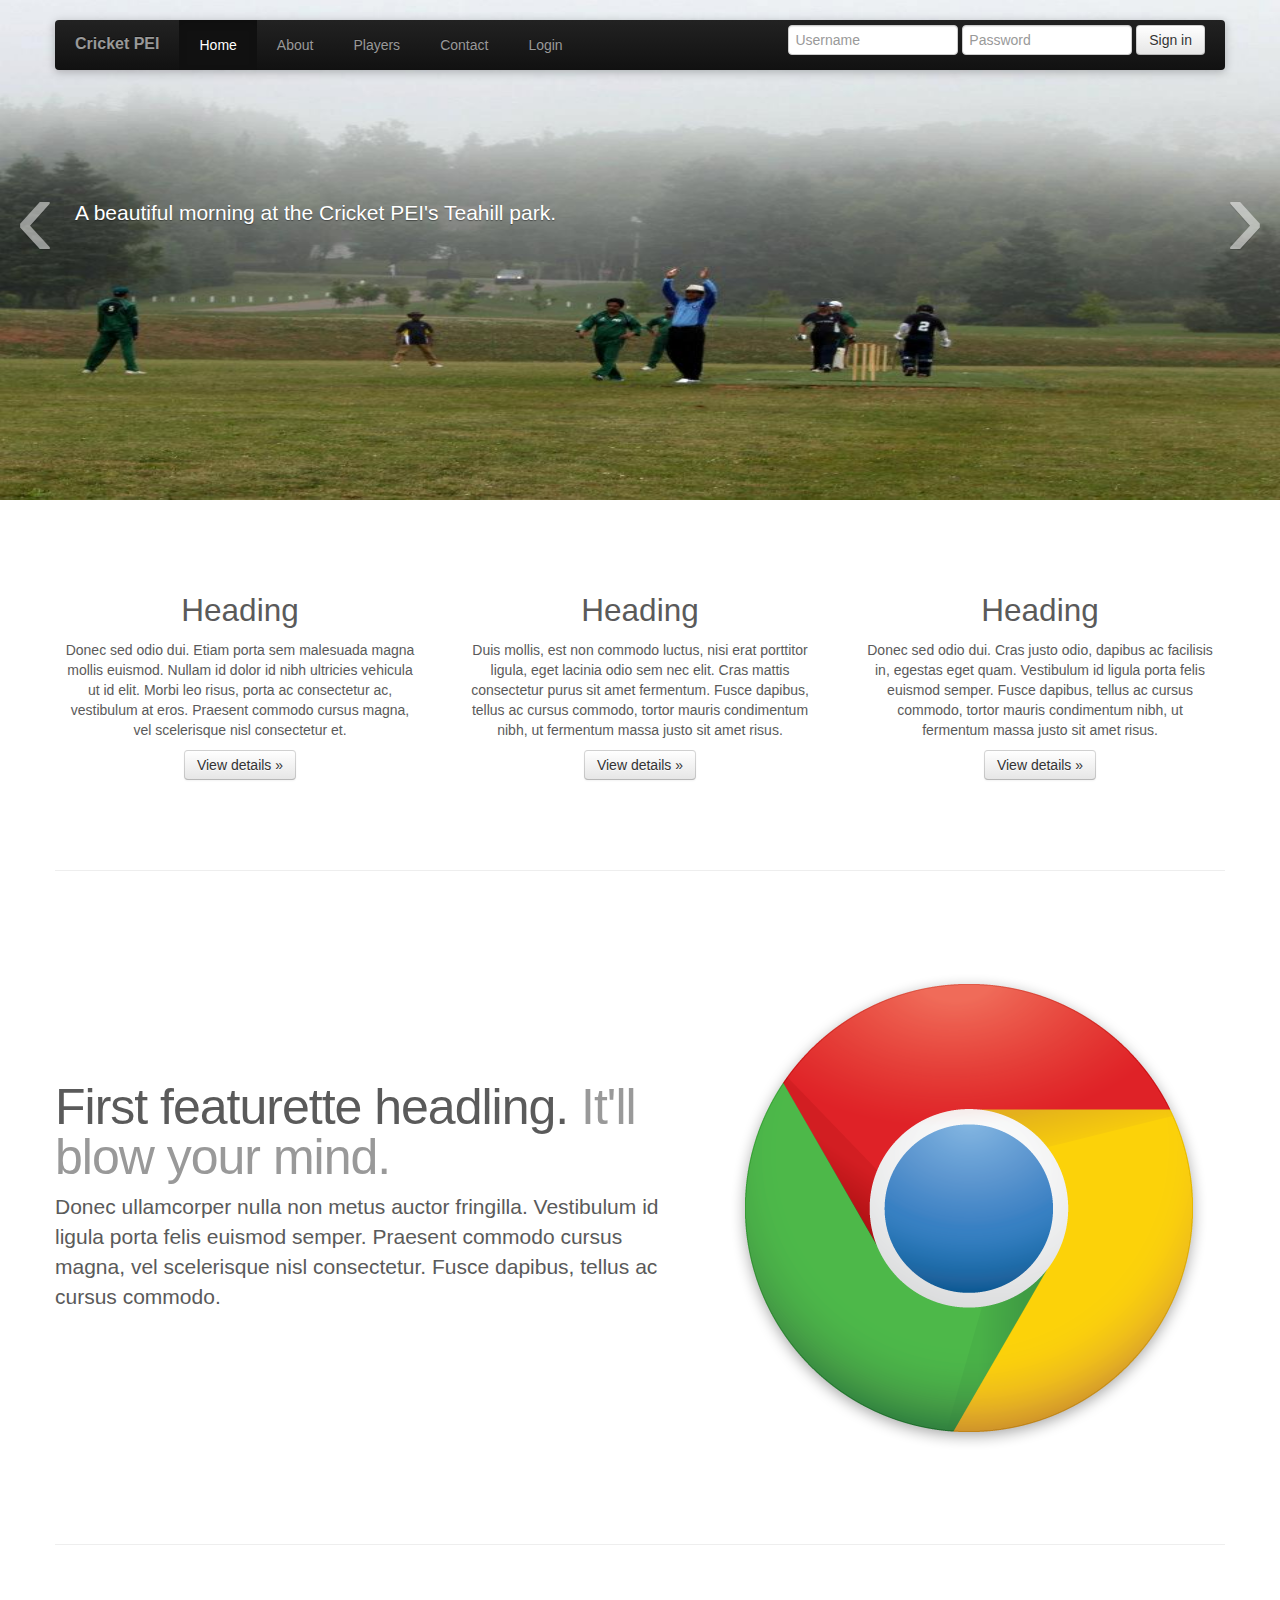
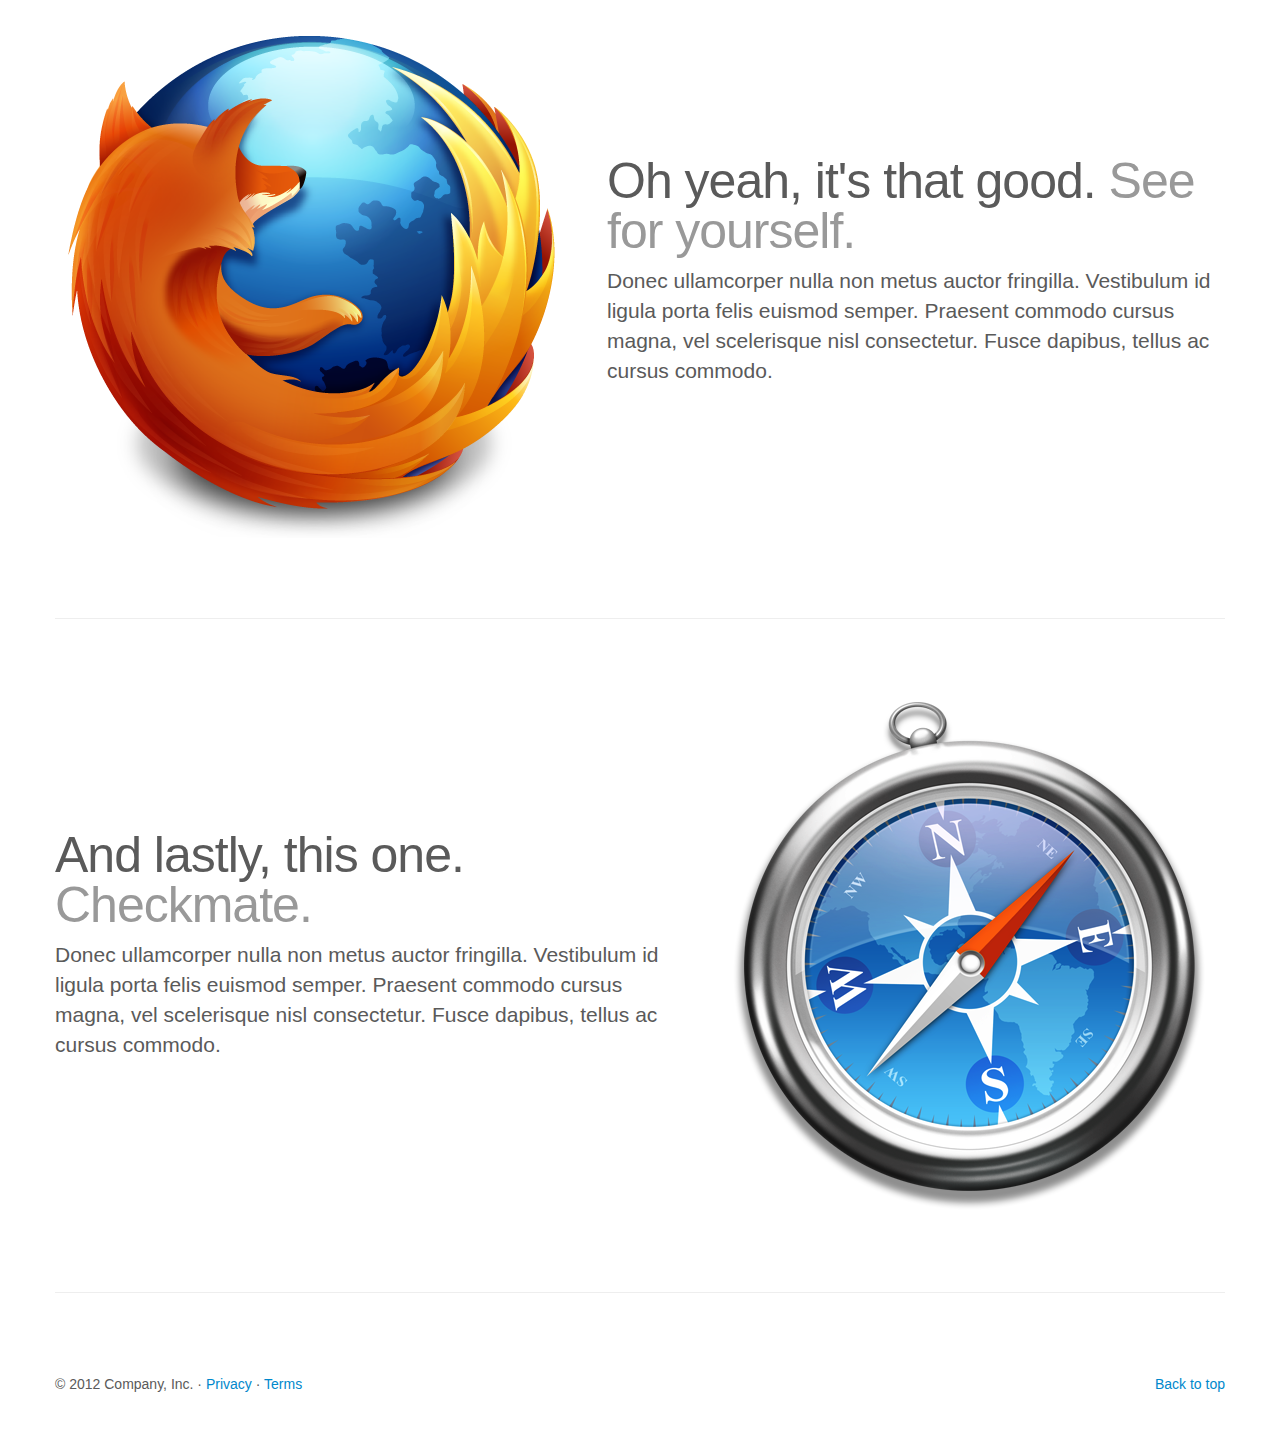
<file: index.html>
<!DOCTYPE html>
<html lang="en">
  <head>
    <meta charset="utf-8">
    <title>Cricket PEI &middot;</title>
    <meta name="viewport" content="width=device-width, initial-scale=1.0">
    <meta name="description" content="">
    <meta name="author" content="">

    <!-- Le styles -->
    <link href="res/css/bootstrap.css" rel="stylesheet">
    <link href="res/css/bootstrap-responsive.css" rel="stylesheet">
    <link href="res/css/style.css" rel="stylesheet">
    <style>

    /* GLOBAL STYLES
    -------------------------------------------------- */
    /* Padding below the footer and lighter body text */

    body {
      padding-bottom: 40px;
      color: #5a5a5a;
    }



    /* CUSTOMIZE THE NAVBAR
    -------------------------------------------------- */
    </style>

    <!-- HTML5 shim, for IE6-8 support of HTML5 elements -->
    <!--[if lt IE 9]>
      <script src="http://html5shim.googlecode.com/svn/trunk/html5.js"></script>
    <![endif]-->

    <!-- Fav and touch icons -->
    <link rel="apple-touch-icon-precomposed" sizes="144x144" href="res/ico/apple-touch-icon-144-precomposed.png">
    <link rel="apple-touch-icon-precomposed" sizes="114x114" href="res/ico/apple-touch-icon-114-precomposed.png">
      <link rel="apple-touch-icon-precomposed" sizes="72x72" href="res/ico/apple-touch-icon-72-precomposed.png">
                    <link rel="apple-touch-icon-precomposed" href="res/ico/apple-touch-icon-57-precomposed.png">
                                   <link rel="shortcut icon" href="res/ico/favicon.png">
  </head>

  <body>

    <!-- NAVBAR
    ================================================== -->
    <div class="navbar-wrapper">
      <!-- Wrap the .navbar in .container to center it within the absolutely positioned parent. -->
      <div class="container">

        <div class="navbar navbar-inverse">
          <div class="navbar-inner">
            <!-- Responsive Navbar Part 1: Button for triggering responsive navbar (not covered in tutorial). Include responsive CSS to utilize. -->
            <a class="btn btn-navbar" data-toggle="collapse" data-target=".nav-collapse">
              <span class="icon-bar"></span>
              <span class="icon-bar"></span>
              <span class="icon-bar"></span>
            </a>
            <a class="brand" href="index.html">Cricket PEI</a>
            <!-- Responsive Navbar Part 2: Place all navbar contents you want collapsed withing .navbar-collapse.collapse. -->
            <div class="nav-collapse collapse">
              <ul class="nav">
                <li class="active"><a href="index.html">Home</a></li>
                <li><a href="about.html">About</a></li>
                <li><a href="players.html">Players</a></li>
                <li><a href="contact.html">Contact</a></li>
                <li><a href="login.html">Login</a></li>
              </ul>
              <form class="navbar-form pull-right">
              <input class="span2" type="text" placeholder="Username">
              <input class="span2" type="password" placeholder="Password">
              <button type="submit" class="btn">Sign in</button>
            </form>
            </div><!--/.nav-collapse -->
          </div><!-- /.navbar-inner -->
        </div><!-- /.navbar -->

      </div> <!-- /.container -->
    </div><!-- /.navbar-wrapper -->



    <!-- Carousel
    ================================================== -->
    <div id="myCarousel" class="carousel slide">
      <div class="carousel-inner">
        <div class="item active">
          <img src="res/img/slide-01.jpg" alt="">
          <div class="container">
            <div class="carousel-caption">
              <p class="lead">A beautiful morning at the Cricket PEI's Teahill park.</p>
            </div>
          </div>
        </div>
        <div class="item">
          <img src="res/img/slide-02.jpg" alt="">
          <div class="container">
            <div class="carousel-caption">
             <!--  <h1>Another example headline.</h1>
              <p class="lead">Cras justo odio, dapibus ac facilisis in, egestas eget quam. Donec id elit non mi porta gravida at eget metus. Nullam id dolor id nibh ultricies vehicula ut id elit.</p>
              <a class="btn btn-large btn-primary" href="#">Learn more</a> -->
            </div>
          </div>
        </div>
        <div class="item">
          <img src="res/img/slide-03.jpg" alt="">
          <div class="container">
            <div class="carousel-caption">
             <!--  <h1>One more for good measure.</h1>
              <p class="lead">Cras justo odio, dapibus ac facilisis in, egestas eget quam. Donec id elit non mi porta gravida at eget metus. Nullam id dolor id nibh ultricies vehicula ut id elit.</p>
              <a class="btn btn-large btn-primary" href="#">Browse gallery</a> -->
            </div>
          </div>
        </div>
      </div>
      <a class="left carousel-control" href="#myCarousel" data-slide="prev">&lsaquo;</a>
      <a class="right carousel-control" href="#myCarousel" data-slide="next">&rsaquo;</a>
    </div><!-- /.carousel -->



    <!-- Marketing messaging and featurettes
    ================================================== -->
    <!-- Wrap the rest of the page in another container to center all the content. -->

    <div class="container marketing">

      <!-- Three columns of text below the carousel -->
      <div class="row">
        <div class="span4">
          <img class="img-circle" data-src="holder.js/140x140">
          <h2>Heading</h2>
          <p>Donec sed odio dui. Etiam porta sem malesuada magna mollis euismod. Nullam id dolor id nibh ultricies vehicula ut id elit. Morbi leo risus, porta ac consectetur ac, vestibulum at eros. Praesent commodo cursus magna, vel scelerisque nisl consectetur et.</p>
          <p><a class="btn" href="#">View details &raquo;</a></p>
        </div><!-- /.span4 -->
        <div class="span4">
          <img class="img-circle" data-src="holder.js/140x140">
          <h2>Heading</h2>
          <p>Duis mollis, est non commodo luctus, nisi erat porttitor ligula, eget lacinia odio sem nec elit. Cras mattis consectetur purus sit amet fermentum. Fusce dapibus, tellus ac cursus commodo, tortor mauris condimentum nibh, ut fermentum massa justo sit amet risus.</p>
          <p><a class="btn" href="#">View details &raquo;</a></p>
        </div><!-- /.span4 -->
        <div class="span4">
          <img class="img-circle" data-src="holder.js/140x140">
          <h2>Heading</h2>
          <p>Donec sed odio dui. Cras justo odio, dapibus ac facilisis in, egestas eget quam. Vestibulum id ligula porta felis euismod semper. Fusce dapibus, tellus ac cursus commodo, tortor mauris condimentum nibh, ut fermentum massa justo sit amet risus.</p>
          <p><a class="btn" href="#">View details &raquo;</a></p>
        </div><!-- /.span4 -->
      </div><!-- /.row -->


      <!-- START THE FEATURETTES -->

      <hr class="featurette-divider">

      <div class="featurette">
        <img class="featurette-image pull-right" src="res/img/browser-icon-chrome.png">
        <h2 class="featurette-heading">First featurette headling. <span class="muted">It'll blow your mind.</span></h2>
        <p class="lead">Donec ullamcorper nulla non metus auctor fringilla. Vestibulum id ligula porta felis euismod semper. Praesent commodo cursus magna, vel scelerisque nisl consectetur. Fusce dapibus, tellus ac cursus commodo.</p>
      </div>

      <hr class="featurette-divider">

      <div class="featurette">
        <img class="featurette-image pull-left" src="res/img/browser-icon-firefox.png">
        <h2 class="featurette-heading">Oh yeah, it's that good. <span class="muted">See for yourself.</span></h2>
        <p class="lead">Donec ullamcorper nulla non metus auctor fringilla. Vestibulum id ligula porta felis euismod semper. Praesent commodo cursus magna, vel scelerisque nisl consectetur. Fusce dapibus, tellus ac cursus commodo.</p>
      </div>

      <hr class="featurette-divider">

      <div class="featurette">
        <img class="featurette-image pull-right" src="res/img/browser-icon-safari.png">
        <h2 class="featurette-heading">And lastly, this one. <span class="muted">Checkmate.</span></h2>
        <p class="lead">Donec ullamcorper nulla non metus auctor fringilla. Vestibulum id ligula porta felis euismod semper. Praesent commodo cursus magna, vel scelerisque nisl consectetur. Fusce dapibus, tellus ac cursus commodo.</p>
      </div>

      <hr class="featurette-divider">

      <!-- /END THE FEATURETTES -->


      <!-- FOOTER -->
      <footer>
        <p class="pull-right"><a href="#">Back to top</a></p>
        <p>&copy; 2012 Company, Inc. &middot; <a href="#">Privacy</a> &middot; <a href="#">Terms</a></p>
      </footer>

    </div><!-- /.container -->



    <!-- Le javascript
    ================================================== -->
    <!-- Placed at the end of the document so the pages load faster -->
    <script src="res/js/bootstrap.min.js"></script>
    <script src="res/js/jquery.js"></script>
    <script src="res/js/bootstrap-transition.js"></script>
    <script src="res/js/bootstrap-alert.js"></script>
    <script src="res/js/bootstrap-modal.js"></script>
    <script src="res/js/bootstrap-dropdown.js"></script>
    <script src="res/js/bootstrap-scrollspy.js"></script>
    <script src="res/js/bootstrap-tab.js"></script>
    <script src="res/js/bootstrap-tooltip.js"></script>
    <script src="res/js/bootstrap-popover.js"></script>
    <script src="res/js/bootstrap-button.js"></script>
    <script src="res/js/bootstrap-collapse.js"></script>
    <script src="res/js/bootstrap-carousel.js"></script>
    <script src="res/js/bootstrap-typeahead.js"></script>
    <script>
      !function ($) {
        $(function(){
          // carousel demo
          $('#myCarousel').carousel()
        })
      }(window.jQuery)
    </script>
  </body>
</html>
</file>
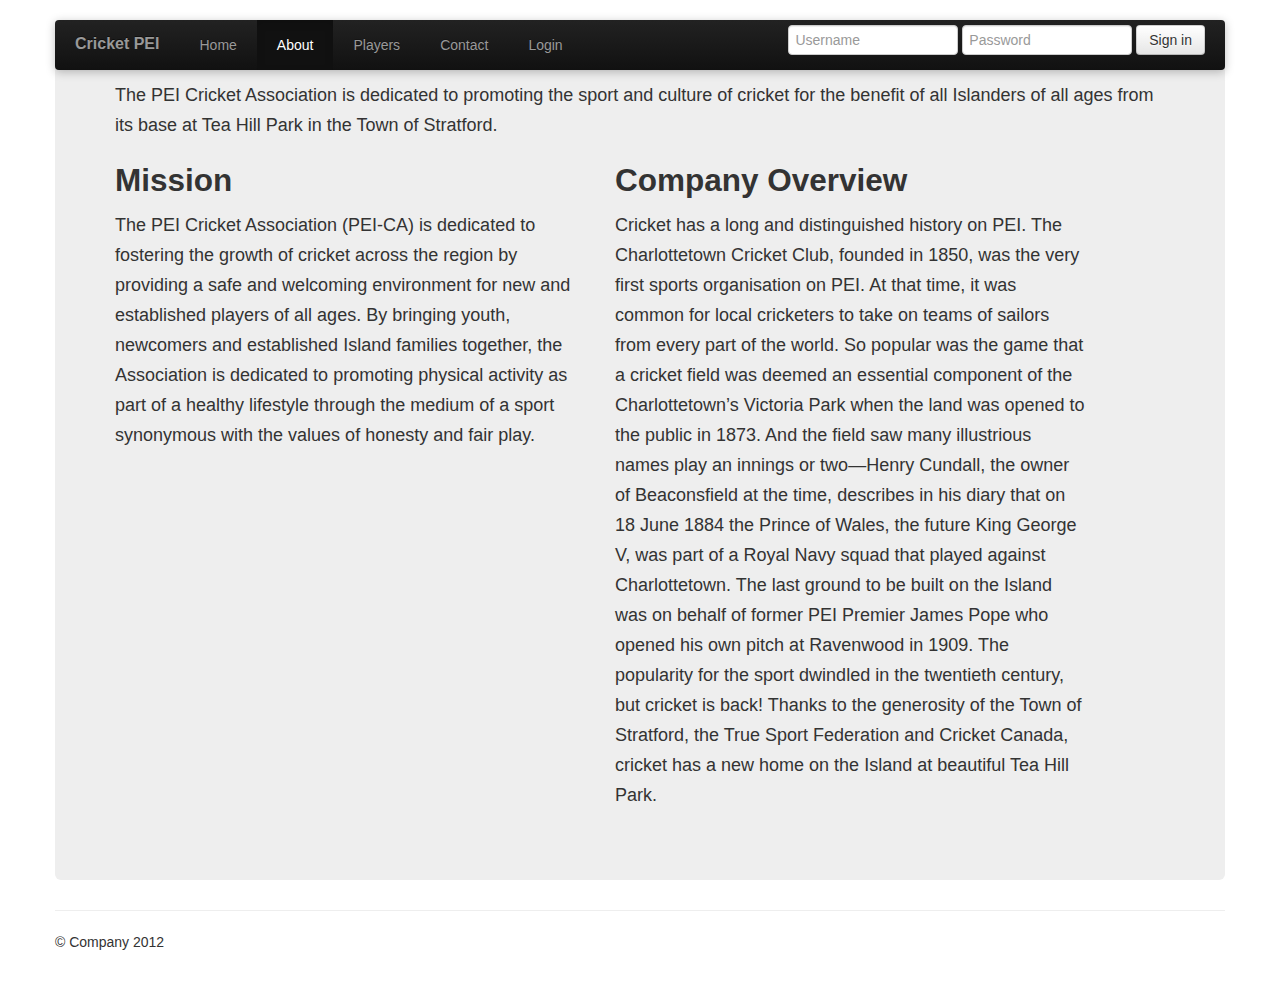
<file: about.html>
<!DOCTYPE html>
<html lang="en">
  <head>
    <meta charset="utf-8">
    <title>About &middot; Cricket PEI</title>
    <meta name="viewport" content="width=device-width, initial-scale=1.0">
    <meta name="description" content="">
    <meta name="author" content="">

    <!-- Le styles -->
    <link href="res/css/bootstrap.css" rel="stylesheet">
    <style type="text/css">
      body {
        padding-top: 20px;
        padding-bottom: 40px;
      }
    </style>
    <link href="res/css/bootstrap-responsive.css" rel="stylesheet">
    <link href="res/css/style.css" rel="stylesheet">

    <!-- HTML5 shim, for IE6-8 support of HTML5 elements -->
    <!--[if lt IE 9]>
      <script src="http://html5shim.googlecode.com/svn/trunk/html5.js"></script>
    <![endif]-->

    <!-- Fav and touch icons -->
    <link rel="apple-touch-icon-precomposed" sizes="144x144" href="res/ico/apple-touch-icon-144-precomposed.png">
    <link rel="apple-touch-icon-precomposed" sizes="114x114" href="res/ico/apple-touch-icon-114-precomposed.png">
      <link rel="apple-touch-icon-precomposed" sizes="72x72" href="res/ico/apple-touch-icon-72-precomposed.png">
                    <link rel="apple-touch-icon-precomposed" href="res/ico/apple-touch-icon-57-precomposed.png">
                                   <link rel="shortcut icon" href="res/ico/favicon.png">
  </head>

  <body>

    <!-- NAVBAR
    ================================================== -->
    <div class="navbar-wrapper">
      <!-- Wrap the .navbar in .container to center it within the absolutely positioned parent. -->
      <div class="container">

        <div class="navbar navbar-inverse">
          <div class="navbar-inner">
            <!-- Responsive Navbar Part 1: Button for triggering responsive navbar (not covered in tutorial). Include responsive CSS to utilize. -->
            <a class="btn btn-navbar" data-toggle="collapse" data-target=".nav-collapse">
              <span class="icon-bar"></span>
              <span class="icon-bar"></span>
              <span class="icon-bar"></span>
            </a>
            <a class="brand" href="index.html">Cricket PEI</a>
            <!-- Responsive Navbar Part 2: Place all navbar contents you want collapsed withing .navbar-collapse.collapse. -->
            <div class="nav-collapse collapse">
              <ul class="nav">
                <li><a href="index.html">Home</a></li>
                <li class="active"><a href="about.html">About</a></li>
                <li><a href="players.html">Players</a></li>
                <li><a href="contact.html">Contact</a></li>
                <li><a href="login.html">Login</a></li>
              </ul>
              <form class="navbar-form pull-right">
              <input class="span2" type="text" placeholder="Username">
              <input class="span2" type="password" placeholder="Password">
              <button type="submit" class="btn">Sign in</button>
            </form>
            </div><!--/.nav-collapse -->
          </div><!-- /.navbar-inner -->
        </div><!-- /.navbar -->

      </div> <!-- /.container -->
    </div><!-- /.navbar-wrapper -->

    <div class="container">

      <!-- Main hero unit for a primary marketing message or call to action -->
      <div class="hero-unit">
        <p>The PEI Cricket Association is dedicated to promoting the sport and culture of cricket for the benefit of all Islanders of all ages from its base at Tea Hill Park in the Town of Stratford.</p>

        <div class="row">
        <div class="span5">
          <h2>Mission</h2>
          <p>The PEI Cricket Association (PEI-CA) is dedicated to fostering the growth of cricket across the region by providing a safe and welcoming environment for new and established players of all ages. 

By bringing youth, newcomers and established Island families together, the Association is dedicated to promoting physical activity as part of a healthy lifestyle through the medium of a sport synonymous with the values of honesty and fair play. </p>
        </div>
        <div class="span5">
          <h2>Company Overview</h2>
          <p>Cricket has a long and distinguished history on PEI.

The Charlottetown Cricket Club, founded in 1850, was the very first sports organisation on PEI. At that time, it was common for local cricketers to take on teams of sailors from every part of the world. So popular was the game that a cricket field was deemed an essential component of the Charlottetown’s Victoria Park when the land was opened to the public in 1873. And the field saw many illustrious names play an innings or two—Henry Cundall, the owner of Beaconsfield at the time, describes in his diary that on 18 June 1884 the Prince of Wales, the future King George V, was part of a Royal Navy squad that played against Charlottetown. The last ground to be built on the Island was on behalf of former PEI Premier James Pope who opened his own pitch at Ravenwood in 1909.

The popularity for the sport dwindled in the twentieth century, but cricket is back! Thanks to the generosity of the Town of Stratford, the True Sport Federation and Cricket Canada, cricket has a new home on the Island at beautiful Tea Hill Park.</p>
       </div>
      </div>
      </div>

      <!-- Example row of columns -->

      <hr>

      <footer>
        <p>&copy; Company 2012</p>
      </footer>

    </div> <!-- /container -->

    <!-- Le javascript
    ================================================== -->
    <!-- Placed at the end of the document so the pages load faster -->
    <script src="res/js/jquery.js"></script>
    <script src="res/js/bootstrap-transition.js"></script>
    <script src="res/js/bootstrap-alert.js"></script>
    <script src="res/js/bootstrap-modal.js"></script>
    <script src="res/js/bootstrap-dropdown.js"></script>
    <script src="res/js/bootstrap-scrollspy.js"></script>
    <script src="res/js/bootstrap-tab.js"></script>
    <script src="res/js/bootstrap-tooltip.js"></script>
    <script src="res/js/bootstrap-popover.js"></script>
    <script src="res/js/bootstrap-button.js"></script>
    <script src="res/js/bootstrap-collapse.js"></script>
    <script src="res/js/bootstrap-carousel.js"></script>
    <script src="res/js/bootstrap-typeahead.js"></script>

  </body>
</html>
</file>
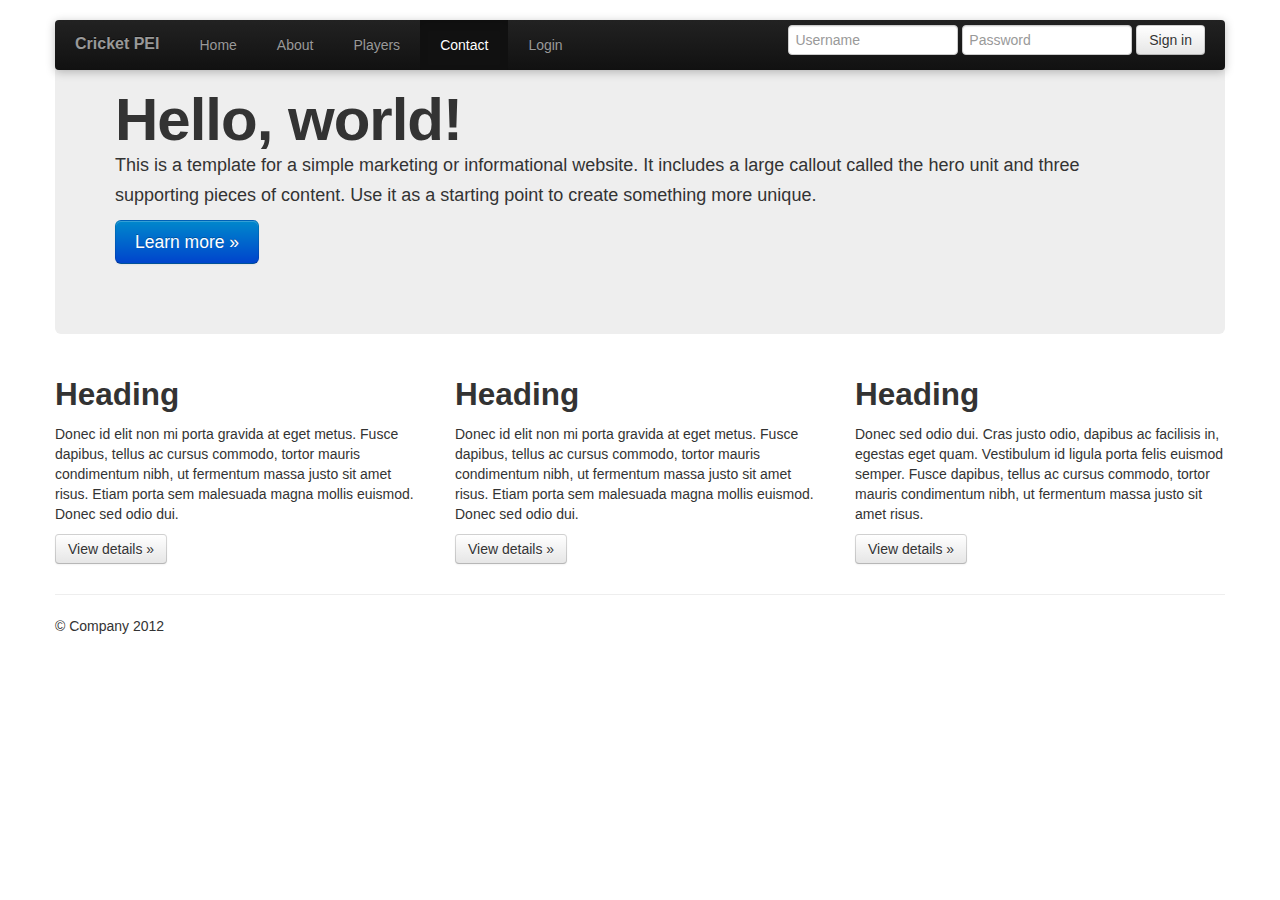
<file: contact.html>
<!DOCTYPE html>
<html lang="en">
  <head>
    <meta charset="utf-8">
    <title>Contact &middot; Cricket PEI</title>
    <meta name="viewport" content="width=device-width, initial-scale=1.0">
    <meta name="description" content="">
    <meta name="author" content="">

    <!-- Le styles -->
    <link href="res/css/bootstrap.css" rel="stylesheet">
    <style type="text/css">
      body {
        padding-top: 20px;
        padding-bottom: 40px;
      }
    </style>
    <link href="res/css/bootstrap-responsive.css" rel="stylesheet">
    <link href="res/css/style.css" rel="stylesheet">

    <!-- HTML5 shim, for IE6-8 support of HTML5 elements -->
    <!--[if lt IE 9]>
      <script src="http://html5shim.googlecode.com/svn/trunk/html5.js"></script>
    <![endif]-->

    <!-- Fav and touch icons -->
    <link rel="apple-touch-icon-precomposed" sizes="144x144" href="res/ico/apple-touch-icon-144-precomposed.png">
    <link rel="apple-touch-icon-precomposed" sizes="114x114" href="res/ico/apple-touch-icon-114-precomposed.png">
      <link rel="apple-touch-icon-precomposed" sizes="72x72" href="res/ico/apple-touch-icon-72-precomposed.png">
                    <link rel="apple-touch-icon-precomposed" href="res/ico/apple-touch-icon-57-precomposed.png">
                                   <link rel="shortcut icon" href="res/ico/favicon.png">
  </head>

  <body>

    <!-- NAVBAR
    ================================================== -->
    <div class="navbar-wrapper">
      <!-- Wrap the .navbar in .container to center it within the absolutely positioned parent. -->
      <div class="container">

        <div class="navbar navbar-inverse">
          <div class="navbar-inner">
            <!-- Responsive Navbar Part 1: Button for triggering responsive navbar (not covered in tutorial). Include responsive CSS to utilize. -->
            <a class="btn btn-navbar" data-toggle="collapse" data-target=".nav-collapse">
              <span class="icon-bar"></span>
              <span class="icon-bar"></span>
              <span class="icon-bar"></span>
            </a>
            <a class="brand" href="index.html">Cricket PEI</a>
            <!-- Responsive Navbar Part 2: Place all navbar contents you want collapsed withing .navbar-collapse.collapse. -->
            <div class="nav-collapse collapse">
              <ul class="nav">
                <li><a href="index.html">Home</a></li>
                <li><a href="about.html">About</a></li>
                <li><a href="players.html">Players</a></li>
                <li class="active"><a href="contact.html">Contact</a></li>
                <li><a href="login.html">Login</a></li>
              </ul>
              <form class="navbar-form pull-right">
              <input class="span2" type="text" placeholder="Username">
              <input class="span2" type="password" placeholder="Password">
              <button type="submit" class="btn">Sign in</button>
            </form>
            </div><!--/.nav-collapse -->
          </div><!-- /.navbar-inner -->
        </div><!-- /.navbar -->

      </div> <!-- /.container -->
    </div><!-- /.navbar-wrapper -->

    <div class="container">

      <!-- Main hero unit for a primary marketing message or call to action -->
      <div class="hero-unit">
        <h1>Hello, world!</h1>
        <p>This is a template for a simple marketing or informational website. It includes a large callout called the hero unit and three supporting pieces of content. Use it as a starting point to create something more unique.</p>
        <p><a class="btn btn-primary btn-large">Learn more &raquo;</a></p>
      </div>

      <!-- Example row of columns -->
      <div class="row">
        <div class="span4">
          <h2>Heading</h2>
          <p>Donec id elit non mi porta gravida at eget metus. Fusce dapibus, tellus ac cursus commodo, tortor mauris condimentum nibh, ut fermentum massa justo sit amet risus. Etiam porta sem malesuada magna mollis euismod. Donec sed odio dui. </p>
          <p><a class="btn" href="#">View details &raquo;</a></p>
        </div>
        <div class="span4">
          <h2>Heading</h2>
          <p>Donec id elit non mi porta gravida at eget metus. Fusce dapibus, tellus ac cursus commodo, tortor mauris condimentum nibh, ut fermentum massa justo sit amet risus. Etiam porta sem malesuada magna mollis euismod. Donec sed odio dui. </p>
          <p><a class="btn" href="#">View details &raquo;</a></p>
       </div>
        <div class="span4">
          <h2>Heading</h2>
          <p>Donec sed odio dui. Cras justo odio, dapibus ac facilisis in, egestas eget quam. Vestibulum id ligula porta felis euismod semper. Fusce dapibus, tellus ac cursus commodo, tortor mauris condimentum nibh, ut fermentum massa justo sit amet risus.</p>
          <p><a class="btn" href="#">View details &raquo;</a></p>
        </div>
      </div>

      <hr>

      <footer>
        <p>&copy; Company 2012</p>
      </footer>

    </div> <!-- /container -->

    <!-- Le javascript
    ================================================== -->
    <!-- Placed at the end of the document so the pages load faster -->
    <script src="res/js/jquery.js"></script>
    <script src="res/js/bootstrap-transition.js"></script>
    <script src="res/js/bootstrap-alert.js"></script>
    <script src="res/js/bootstrap-modal.js"></script>
    <script src="res/js/bootstrap-dropdown.js"></script>
    <script src="res/js/bootstrap-scrollspy.js"></script>
    <script src="res/js/bootstrap-tab.js"></script>
    <script src="res/js/bootstrap-tooltip.js"></script>
    <script src="res/js/bootstrap-popover.js"></script>
    <script src="res/js/bootstrap-button.js"></script>
    <script src="res/js/bootstrap-collapse.js"></script>
    <script src="res/js/bootstrap-carousel.js"></script>
    <script src="res/js/bootstrap-typeahead.js"></script>

  </body>
</html>
</file>
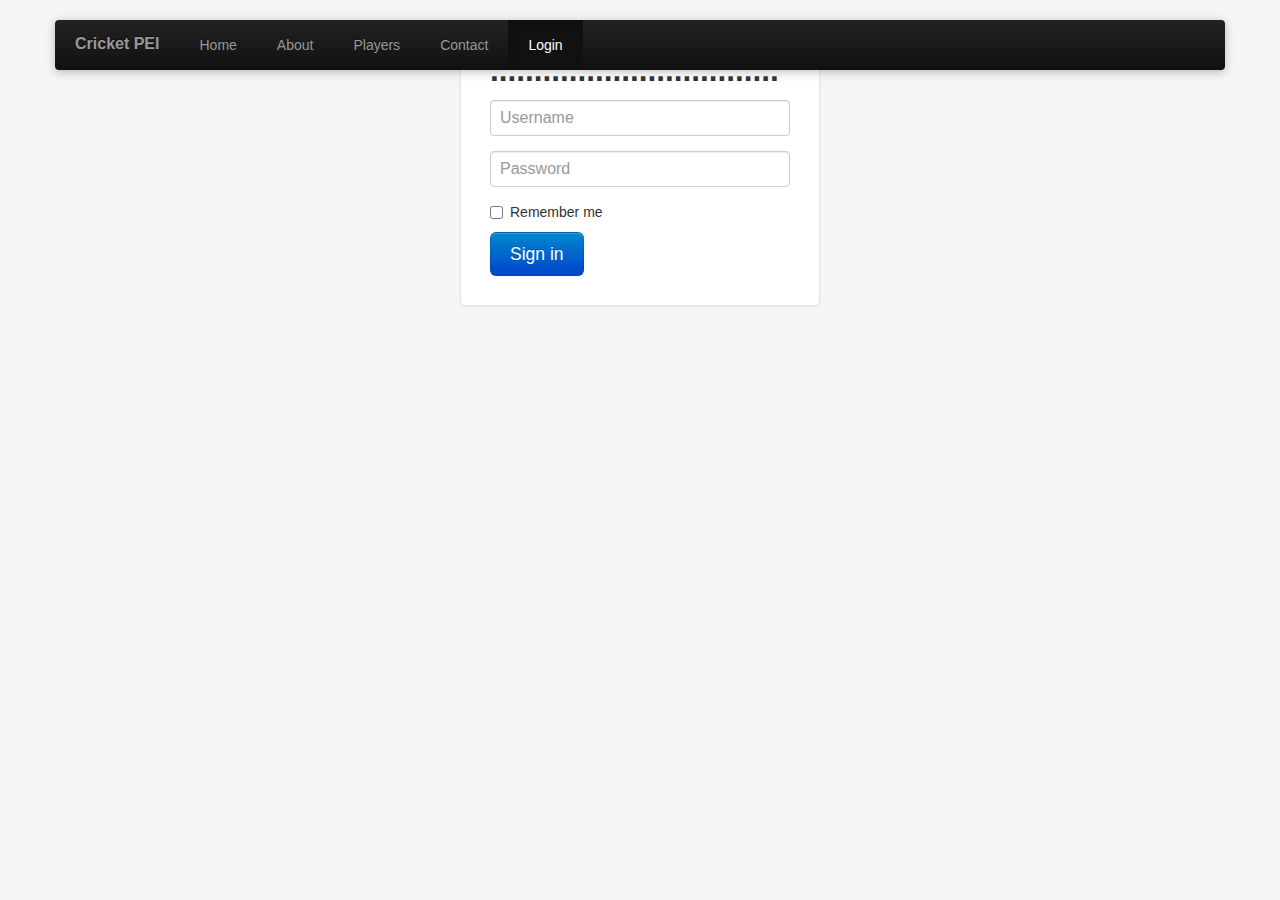
<file: login.html>
<!DOCTYPE html>
<html lang="en">
  <head>
    <meta charset="utf-8">
    <title>Sign in &middot; Cricket PEI</title>
    <meta name="viewport" content="width=device-width, initial-scale=1.0">
    <meta name="description" content="">
    <meta name="author" content="">

    <!-- Le styles -->
    <link href="res/css/bootstrap.css" rel="stylesheet">
    <style type="text/css">
      body {
        padding-top: 20px;
        padding-bottom: 40px;
        background-color: #f5f5f5;
      }

      .form-signin {
        max-width: 300px;
        padding: 19px 29px 29px;
        margin: 0 auto 20px;
        background-color: #fff;
        border: 1px solid #e5e5e5;
        -webkit-border-radius: 5px;
           -moz-border-radius: 5px;
                border-radius: 5px;
        -webkit-box-shadow: 0 1px 2px rgba(0,0,0,.05);
           -moz-box-shadow: 0 1px 2px rgba(0,0,0,.05);
                box-shadow: 0 1px 2px rgba(0,0,0,.05);
      }
      .form-signin .form-signin-heading,
      .form-signin .checkbox {
        margin-bottom: 10px;
      }
      .form-signin input[type="text"],
      .form-signin input[type="password"] {
        font-size: 16px;
        height: auto;
        margin-bottom: 15px;
        padding: 7px 9px;
      }

    </style>
    <link href="res/css/bootstrap-responsive.css" rel="stylesheet">
    <link href="res/css/style.css" rel="stylesheet">

    <!-- HTML5 shim, for IE6-8 support of HTML5 elements -->
    <!--[if lt IE 9]>
      <script src="http://html5shim.googlecode.com/svn/trunk/html5.js"></script>
    <![endif]-->

    <!-- Fav and touch icons -->
    <link rel="apple-touch-icon-precomposed" sizes="144x144" href="res/ico/apple-touch-icon-144-precomposed.png">
    <link rel="apple-touch-icon-precomposed" sizes="114x114" href="res/ico/apple-touch-icon-114-precomposed.png">
      <link rel="apple-touch-icon-precomposed" sizes="72x72" href="res/ico/apple-touch-icon-72-precomposed.png">
                    <link rel="apple-touch-icon-precomposed" href="res/ico/apple-touch-icon-57-precomposed.png">
                                   <link rel="shortcut icon" href="res/ico/favicon.png">
  </head>

  <body>
<!-- NAVBAR
    ================================================== -->
    <div class="navbar-wrapper">
      <!-- Wrap the .navbar in .container to center it within the absolutely positioned parent. -->
      <div class="container">

        <div class="navbar navbar-inverse">
          <div class="navbar-inner">
            <!-- Responsive Navbar Part 1: Button for triggering responsive navbar (not covered in tutorial). Include responsive CSS to utilize. -->
            <a class="btn btn-navbar" data-toggle="collapse" data-target=".nav-collapse">
              <span class="icon-bar"></span>
              <span class="icon-bar"></span>
              <span class="icon-bar"></span>
            </a>
            <a class="brand" href="index.html">Cricket PEI</a>
            <!-- Responsive Navbar Part 2: Place all navbar contents you want collapsed withing .navbar-collapse.collapse. -->
            <div class="nav-collapse collapse">
              <ul class="nav">
                <li><a href="index.html">Home</a></li>
                <li><a href="about.html">About</a></li>
                <li><a href="players.html">Players</a></li>
                <li><a href="contact.html">Contact</a></li>
                <li class="active"><a href="login.html">Login</a></li>
              </ul>
            </div><!--/.nav-collapse -->
          </div><!-- /.navbar-inner -->
        </div><!-- /.navbar -->

      </div> <!-- /.container -->
    </div><!-- /.navbar-wrapper -->

    <div class="container">

      <form class="form-signin">
        <h2 class="form-signin-heading">.................................</h2>
        <input type="text" class="input-block-level" placeholder="Username">
        <input type="password" class="input-block-level" placeholder="Password">
        <label class="checkbox">
          <input type="checkbox" value="remember-me"> Remember me
        </label>
        <button class="btn btn-large btn-primary" type="submit">Sign in</button>
      </form>

    </div> <!-- /container -->

    <!-- Le javascript
    ================================================== -->
    <!-- Placed at the end of the document so the pages load faster -->
    <script src="res/js/jquery.js"></script>
    <script src="res/js/bootstrap-transition.js"></script>
    <script src="res/js/bootstrap-alert.js"></script>
    <script src="res/js/bootstrap-modal.js"></script>
    <script src="res/js/bootstrap-dropdown.js"></script>
    <script src="res/js/bootstrap-scrollspy.js"></script>
    <script src="res/js/bootstrap-tab.js"></script>
    <script src="res/js/bootstrap-tooltip.js"></script>
    <script src="res/js/bootstrap-popover.js"></script>
    <script src="res/js/bootstrap-button.js"></script>
    <script src="res/js/bootstrap-collapse.js"></script>
    <script src="res/js/bootstrap-carousel.js"></script>
    <script src="res/js/bootstrap-typeahead.js"></script>

  </body>
</html>
</file>
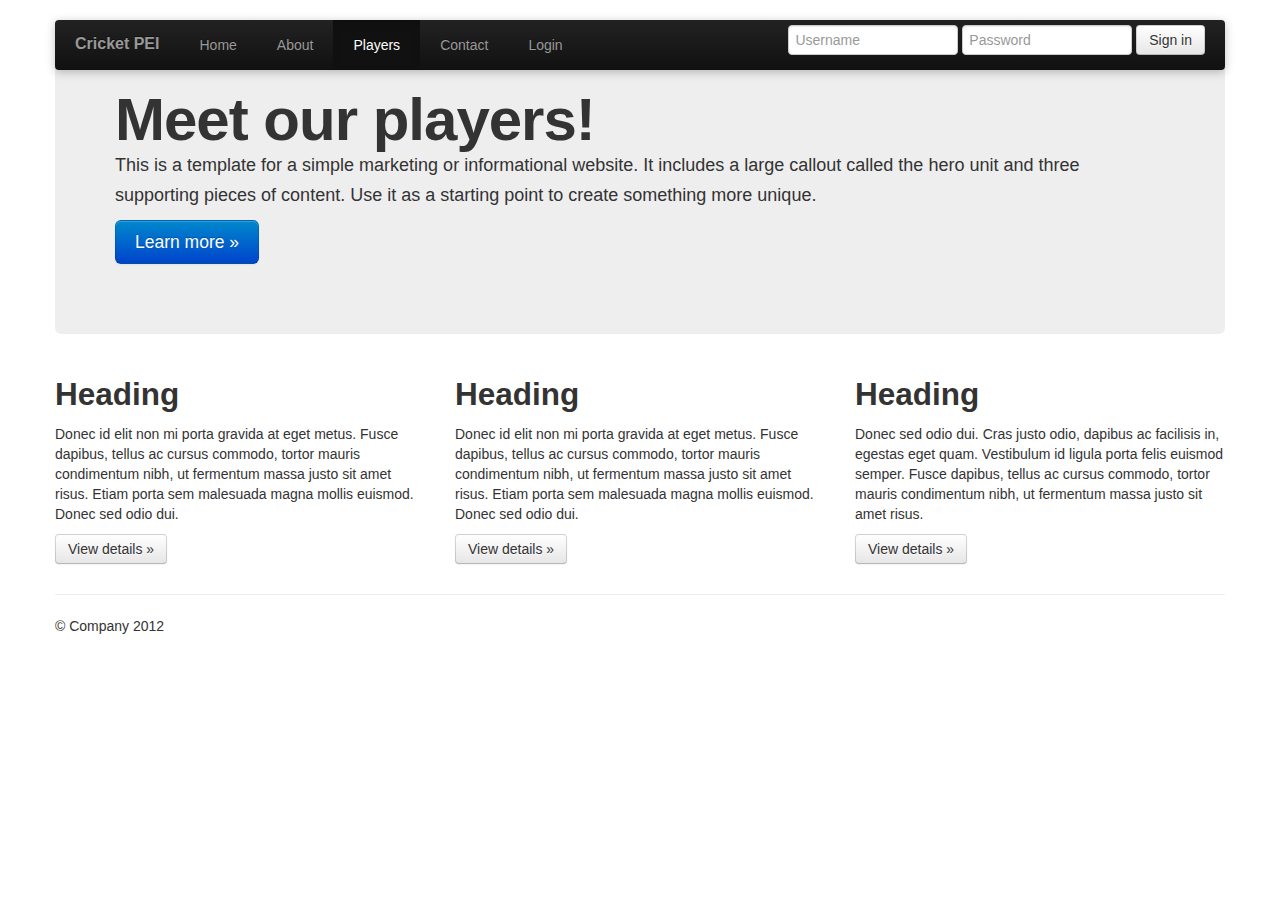
<file: players.html>
<!DOCTYPE html>
<html lang="en">
  <head>
    <meta charset="utf-8">
    <title>Players &middot; Cricket PEI</title>
    <meta name="viewport" content="width=device-width, initial-scale=1.0">
    <meta name="description" content="">
    <meta name="author" content="">

    <!-- Le styles -->
    <link href="res/css/bootstrap.css" rel="stylesheet">
    <style type="text/css">
      body {
        padding-top: 20px;
        padding-bottom: 40px;
      }
    </style>
    <link href="res/css/bootstrap-responsive.css" rel="stylesheet">
    <link href="res/css/style.css" rel="stylesheet">

    <!-- HTML5 shim, for IE6-8 support of HTML5 elements -->
    <!--[if lt IE 9]>
      <script src="http://html5shim.googlecode.com/svn/trunk/html5.js"></script>
    <![endif]-->

    <!-- Fav and touch icons -->
    <link rel="apple-touch-icon-precomposed" sizes="144x144" href="res/ico/apple-touch-icon-144-precomposed.png">
    <link rel="apple-touch-icon-precomposed" sizes="114x114" href="res/ico/apple-touch-icon-114-precomposed.png">
      <link rel="apple-touch-icon-precomposed" sizes="72x72" href="res/ico/apple-touch-icon-72-precomposed.png">
                    <link rel="apple-touch-icon-precomposed" href="res/ico/apple-touch-icon-57-precomposed.png">
                                   <link rel="shortcut icon" href="res/ico/favicon.png">
  </head>

  <body>

    <!-- NAVBAR
    ================================================== -->
    <div class="navbar-wrapper">
      <!-- Wrap the .navbar in .container to center it within the absolutely positioned parent. -->
      <div class="container">

        <div class="navbar navbar-inverse">
          <div class="navbar-inner">
            <!-- Responsive Navbar Part 1: Button for triggering responsive navbar (not covered in tutorial). Include responsive CSS to utilize. -->
            <a class="btn btn-navbar" data-toggle="collapse" data-target=".nav-collapse">
              <span class="icon-bar"></span>
              <span class="icon-bar"></span>
              <span class="icon-bar"></span>
            </a>
            <a class="brand" href="index.html">Cricket PEI</a>
            <!-- Responsive Navbar Part 2: Place all navbar contents you want collapsed withing .navbar-collapse.collapse. -->
            <div class="nav-collapse collapse">
              <ul class="nav">
                <li><a href="index.html">Home</a></li>
                <li><a href="about.html">About</a></li>
                <li class="active"><a href="players.html">Players</a></li>
                <li><a href="contact.html">Contact</a></li>
                <li><a href="login.html">Login</a></li>
              </ul>
              <form class="navbar-form pull-right">
              <input class="span2" type="text" placeholder="Username">
              <input class="span2" type="password" placeholder="Password">
              <button type="submit" class="btn">Sign in</button>
            </form>
            </div><!--/.nav-collapse -->
          </div><!-- /.navbar-inner -->
        </div><!-- /.navbar -->

      </div> <!-- /.container -->
    </div><!-- /.navbar-wrapper -->

    <div class="container">

      <!-- Main hero unit for a primary marketing message or call to action -->
      <div class="hero-unit">
        <h1>Meet our players!</h1>
        <p>This is a template for a simple marketing or informational website. It includes a large callout called the hero unit and three supporting pieces of content. Use it as a starting point to create something more unique.</p>
        <p><a class="btn btn-primary btn-large">Learn more &raquo;</a></p>
      </div>

      <!-- Example row of columns -->
      <div class="row">
        <div class="span4">
          <h2>Heading</h2>
          <p>Donec id elit non mi porta gravida at eget metus. Fusce dapibus, tellus ac cursus commodo, tortor mauris condimentum nibh, ut fermentum massa justo sit amet risus. Etiam porta sem malesuada magna mollis euismod. Donec sed odio dui. </p>
          <p><a class="btn" href="#">View details &raquo;</a></p>
        </div>
        <div class="span4">
          <h2>Heading</h2>
          <p>Donec id elit non mi porta gravida at eget metus. Fusce dapibus, tellus ac cursus commodo, tortor mauris condimentum nibh, ut fermentum massa justo sit amet risus. Etiam porta sem malesuada magna mollis euismod. Donec sed odio dui. </p>
          <p><a class="btn" href="#">View details &raquo;</a></p>
       </div>
        <div class="span4">
          <h2>Heading</h2>
          <p>Donec sed odio dui. Cras justo odio, dapibus ac facilisis in, egestas eget quam. Vestibulum id ligula porta felis euismod semper. Fusce dapibus, tellus ac cursus commodo, tortor mauris condimentum nibh, ut fermentum massa justo sit amet risus.</p>
          <p><a class="btn" href="#">View details &raquo;</a></p>
        </div>
      </div>

      <hr>

      <footer>
        <p>&copy; Company 2012</p>
      </footer>

    </div> <!-- /container -->

    <!-- Le javascript
    ================================================== -->
    <!-- Placed at the end of the document so the pages load faster -->
    <script src="res/js/jquery.js"></script>
    <script src="res/js/bootstrap-transition.js"></script>
    <script src="res/js/bootstrap-alert.js"></script>
    <script src="res/js/bootstrap-modal.js"></script>
    <script src="res/js/bootstrap-dropdown.js"></script>
    <script src="res/js/bootstrap-scrollspy.js"></script>
    <script src="res/js/bootstrap-tab.js"></script>
    <script src="res/js/bootstrap-tooltip.js"></script>
    <script src="res/js/bootstrap-popover.js"></script>
    <script src="res/js/bootstrap-button.js"></script>
    <script src="res/js/bootstrap-collapse.js"></script>
    <script src="res/js/bootstrap-carousel.js"></script>
    <script src="res/js/bootstrap-typeahead.js"></script>

  </body>
</html>
</file>
<file: res/css/style.css>
/* Special class on .container surrounding .navbar, used for positioning it into place. */
    .navbar-wrapper {
      position: absolute;
      top: 0;
      left: 0;
      right: 0;
      z-index: 20;
      margin-top: 20px;
      margin-bottom: -90px; /* Negative margin to pull up carousel. 90px is roughly margins and height of navbar. */
    }
    .navbar-wrapper .navbar {

    }

    /* Remove border and change up box shadow for more contrast */
    .navbar .navbar-inner {
      border: 0;
      -webkit-box-shadow: 0 2px 10px rgba(0,0,0,.25);
         -moz-box-shadow: 0 2px 10px rgba(0,0,0,.25);
              box-shadow: 0 2px 10px rgba(0,0,0,.25);
    }

    /* Downsize the brand/project name a bit */
    .navbar .brand {
      padding: 14px 20px 16px; /* Increase vertical padding to match navbar links */
      font-size: 16px;
      font-weight: bold;
      text-shadow: 0 -1px 0 rgba(0,0,0,.5);
    }

    /* Navbar links: increase padding for taller navbar */
    .navbar .nav > li > a {
      padding: 15px 20px;
    }

    /* Offset the responsive button for proper vertical alignment */
    .navbar .btn-navbar {
      margin-top: 10px;
    }



    /* CUSTOMIZE THE NAVBAR
    -------------------------------------------------- */

    /* Carousel base class */
    .carousel {
      margin-bottom: 60px;
    }

    .carousel .container {
      position: relative;
      z-index: 10;
    }

    .carousel-control {
      height: 80px;
      margin-top: 0;
      font-size: 120px;
      text-shadow: 0 1px 1px rgba(0,0,0,.4);
      background-color: transparent;
      border: 0;
    }

    .carousel .item {
      height: 500px;
    }
    .carousel img {
      position: absolute;
      top: 0;
      left: 0;
      min-width: 100%;
      height: 500px;
    }

    .carousel-caption {
      background-color: transparent;
      position: static;
      max-width: 550px;
      padding: 0 20px;
      margin-top: 200px;
    }
    .carousel-caption h1,
    .carousel-caption .lead {
      margin: 0;
      line-height: 1.25;
      color: #fff;
      text-shadow: 0 1px 1px rgba(0,0,0,.4);
    }
    .carousel-caption .btn {
      margin-top: 10px;
    }



    /* MARKETING CONTENT
    -------------------------------------------------- */

    /* Center align the text within the three columns below the carousel */
    .marketing .span4 {
      text-align: center;
    }
    .marketing h2 {
      font-weight: normal;
    }
    .marketing .span4 p {
      margin-left: 10px;
      margin-right: 10px;
    }


    /* Featurettes
    ------------------------- */

    .featurette-divider {
      margin: 80px 0; /* Space out the Bootstrap <hr> more */
    }
    .featurette {
      padding-top: 120px; /* Vertically center images part 1: add padding above and below text. */
      overflow: hidden; /* Vertically center images part 2: clear their floats. */
    }
    .featurette-image {
      margin-top: -120px; /* Vertically center images part 3: negative margin up the image the same amount of the padding to center it. */
    }

    /* Give some space on the sides of the floated elements so text doesn't run right into it. */
    .featurette-image.pull-left {
      margin-right: 40px;
    }
    .featurette-image.pull-right {
      margin-left: 40px;
    }

    /* Thin out the marketing headings */
    .featurette-heading {
      font-size: 50px;
      font-weight: 300;
      line-height: 1;
      letter-spacing: -1px;
    }



    /* RESPONSIVE CSS
    -------------------------------------------------- */

    @media (max-width: 979px) {

      .container.navbar-wrapper {
        margin-bottom: 0;
        width: auto;
      }
      .navbar-inner {
        border-radius: 0;
        margin: -20px 0;
      }

      .carousel .item {
        height: 500px;
      }
      .carousel img {
        width: auto;
        height: 500px;
      }

      .featurette {
        height: auto;
        padding: 0;
      }
      .featurette-image.pull-left,
      .featurette-image.pull-right {
        display: block;
        float: none;
        max-width: 40%;
        margin: 0 auto 20px;
      }
    }


    @media (max-width: 767px) {

      .navbar-inner {
        margin: -20px;
      }

      .carousel {
        margin-left: -20px;
        margin-right: -20px;
      }
      .carousel .container {

      }
      .carousel .item {
        height: 300px;
      }
      .carousel img {
        height: 300px;
      }
      .carousel-caption {
        width: 65%;
        padding: 0 70px;
        margin-top: 100px;
      }
      .carousel-caption h1 {
        font-size: 30px;
      }
      .carousel-caption .lead,
      .carousel-caption .btn {
        font-size: 18px;
      }

      .marketing .span4 + .span4 {
        margin-top: 40px;
      }

      .featurette-heading {
        font-size: 30px;
      }
      .featurette .lead {
        font-size: 18px;
        line-height: 1.5;
      }

    }
</file>
